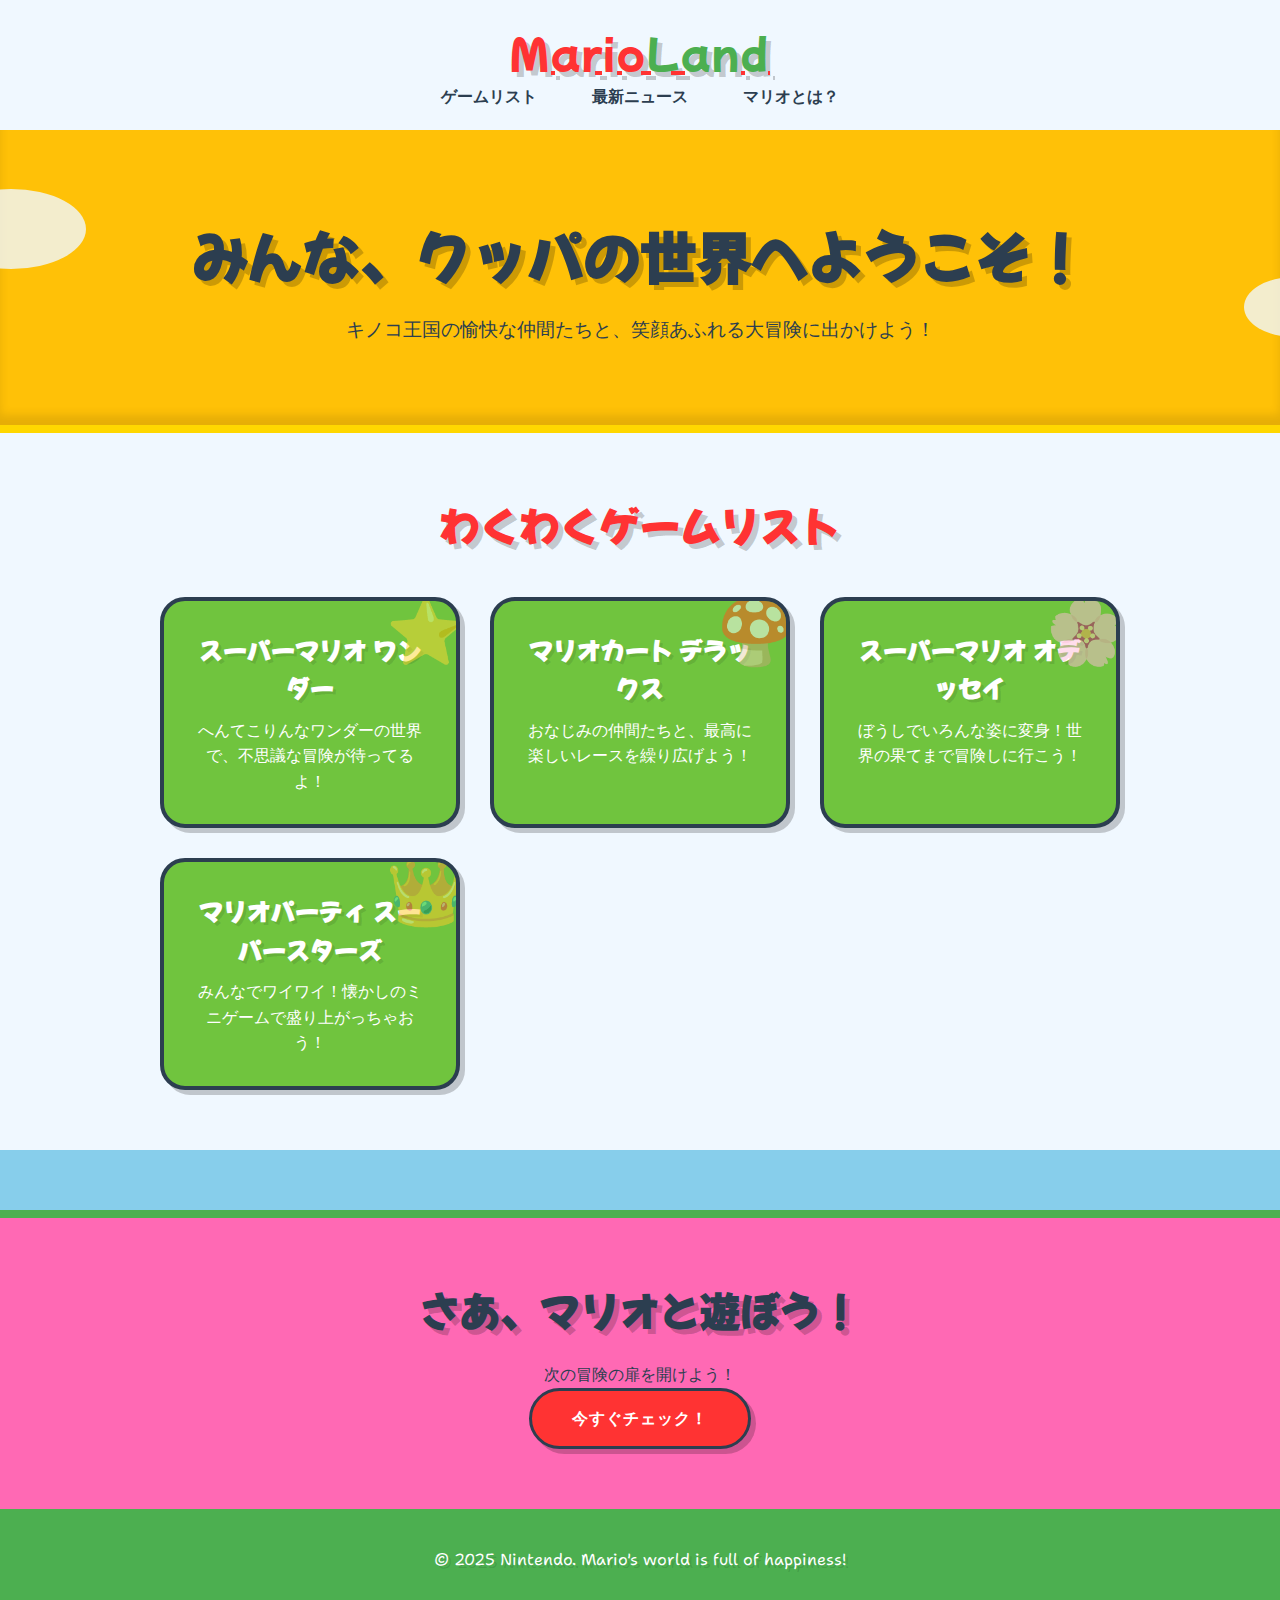
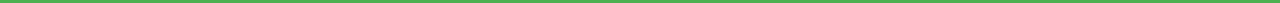
<file: index.html>
<!DOCTYPE html>
<html lang="ja">
<head>
    <meta charset="UTF-8">
    <meta name="viewport" content="width=device-width, initial-scale=1.0">
    <title>マリオと冒険の旅へ！</title>
    <link rel="stylesheet" href="style.css">
    <link rel="preconnect" href="https://fonts.googleapis.com">
    <link rel="preconnect" href="https://fonts.gstatic.com" crossorigin>
    <link href="https://fonts.googleapis.com/css2?family=Shantell+Sans:wght@500;700&family=Mochiy+Pop+One&display=swap" rel="stylesheet">
</head>
<body>

    <header>
        <div class="container">
            <a href="#" class="logo">Mario<span>Land</span></a>
            <nav>
                <a href="#games">ゲームリスト</a>
                <a href="#news">最新ニュース</a>
                <a href="#about">マリオとは？</a>
            </nav>
        </div>
    </header>

    <main>
        <section class="hero">
            <div class="container">
                <h1>みんな、クッパの世界へようこそ！</h1>
                <p>キノコ王国の愉快な仲間たちと、笑顔あふれる大冒険に出かけよう！</p>
            </div>
        </section>

        <section id="games">
            <div class="container">
                <h2 class="section-heading">わくわくゲームリスト</h2>
                <div class="game-grid">
                    <div class="game-card">
                        <h3>スーパーマリオ ワンダー</h3>
                        <p>へんてこりんなワンダーの世界で、不思議な冒険が待ってるよ！</p>
                    </div>
                    <div class="game-card">
                        <h3>マリオカート デラックス</h3>
                        <p>おなじみの仲間たちと、最高に楽しいレースを繰り広げよう！</p>
                    </div>
                    <div class="game-card">
                        <h3>スーパーマリオ オデッセイ</h3>
                        <p>ぼうしでいろんな姿に変身！世界の果てまで冒険しに行こう！</p>
                    </div>
                    <div class="game-card">
                        <h3>マリオパーティ スーパースターズ</h3>
                        <p>みんなでワイワイ！懐かしのミニゲームで盛り上がっちゃおう！</p>
                    </div>
                </div>
            </div>
        </section>

        <section class="cta">
            <div class="container">
                <h2>さあ、マリオと遊ぼう！</h2>
                <p>次の冒険の扉を開けよう！</p>
                <a href="https://www.nintendo.co.jp/character/mario/" class="btn" target="_blank">今すぐチェック！</a>
            </div>
        </section>
    </main>

    <footer>
        <div class="container">
            <p>&copy; 2025 Nintendo. Mario's world is full of happiness! </p>
        </div>
    </footer>

</body>
</html>
</file>
<file: style.css>
@import url('https://fonts.googleapis.com/css2?family=Shantell+Sans:wght@500;700&family=Mochiy+Pop+One&display=swap');

:root {
    --mario-red: #ff3333;
    --luigi-green: #4caf50;
    --peach-pink: #ff69b4;
    --yoshi-green: #70c43e;
    --star-yellow: #ffc107;
    --coin-gold: #ffd700;
    --sky-blue: #87ceeb;
    --cloud-white: #f0f8ff;
    --text-dark: #2c3e50;
    --text-light: #fff;
    --shadow-pop: 5px 5px 0px rgba(0, 0, 0, 0.2);
    --shadow-light: 3px 3px 0px rgba(0, 0, 0, 0.1);
}

* {
    box-sizing: border-box;
    margin: 0;
    padding: 0;
    transition: all 0.3s cubic-bezier(0.25, 0.46, 0.45, 0.94);
}

html {
    scroll-behavior: smooth;
}

body {
    font-family: 'Shantell Sans', sans-serif;
    color: var(--text-dark);
    background-color: var(--sky-blue);
    line-height: 1.6;
    text-align: center;
}

.container {
    max-width: 1000px;
    margin: 0 auto;
    padding: 0 20px;
}

header {
    background-color: var(--cloud-white);
    padding: 20px 0;
    box-shadow: 0 4px 10px rgba(0, 0, 0, 0.1);
}

.logo {
    font-family: 'Mochiy Pop One', cursive;
    font-size: 2.5rem;
    color: var(--mario-red);
    letter-spacing: 2px;
    text-shadow: var(--shadow-pop);
}

.logo span {
    color: var(--luigi-green);
}

nav a {
    font-family: 'Shantell Sans', sans-serif;
    font-weight: 700;
    color: var(--text-dark);
    text-decoration: none;
    margin: 0 15px;
    padding: 5px 10px;
    border-radius: 20px;
    background-color: transparent;
    position: relative;
    z-index: 1;
}

nav a:hover {
    color: var(--text-light);
}

nav a::before {
    content: '';
    position: absolute;
    top: 0;
    left: 0;
    width: 100%;
    height: 100%;
    background-color: var(--peach-pink);
    transform: scaleX(0);
    transform-origin: left;
    border-radius: 20px;
    z-index: -1;
    transition: transform 0.3s ease-in-out;
}

nav a:hover::before {
    transform: scaleX(1);
}

/* Hero Section */
.hero {
    background-color: var(--star-yellow);
    padding: 80px 20px;
    box-shadow: inset 0 -10px 10px rgba(0, 0, 0, 0.1);
    position: relative;
    overflow: hidden;
    border-bottom: 8px solid var(--coin-gold);
}

.hero::before, .hero::after {
    content: '';
    position: absolute;
    background-color: var(--cloud-white);
    border-radius: 50%;
    opacity: 0.8;
    animation: cloudMove 20s linear infinite;
}

.hero::before {
    width: 150px;
    height: 80px;
    top: 20%;
    left: -5%;
    animation-delay: 0s;
}

.hero::after {
    width: 100px;
    height: 60px;
    top: 50%;
    right: -5%;
    animation-delay: 10s;
}

@keyframes cloudMove {
    from { transform: translateX(0); }
    to { transform: translateX(1200px); }
}

.hero h1 {
    font-family: 'Mochiy Pop One', cursive;
    font-size: 3.5rem;
    color: var(--text-dark);
    margin-bottom: 15px;
    text-shadow: var(--shadow-pop);
    animation: bounceIn 1s ease-out;
}

.hero p {
    font-size: 1.2rem;
    color: var(--text-dark);
    font-weight: 500;
}

/* Sections */
section {
    padding: 60px 0;
    background-color: var(--cloud-white);
}

.section-heading {
    font-family: 'Mochiy Pop One', cursive;
    font-size: 2.5rem;
    color: var(--mario-red);
    margin-bottom: 40px;
    text-shadow: var(--shadow-pop);
}

.game-grid {
    display: grid;
    grid-template-columns: repeat(auto-fit, minmax(280px, 1fr));
    gap: 30px;
}

.game-card {
    background-color: var(--yoshi-green);
    color: var(--text-light);
    padding: 30px;
    border-radius: 25px;
    box-shadow: var(--shadow-pop);
    position: relative;
    overflow: hidden;
    cursor: pointer;
    border: 4px solid var(--text-dark);
    transform: scale(1);
    animation: popUp 0.5s ease-out forwards;
}

.game-card:hover {
    transform: scale(1.05);
}

.game-card::before {
    content: '⭐';
    font-size: 4rem;
    position: absolute;
    top: -20px;
    right: -10px;
    opacity: 0.5;
    animation: spin 3s linear infinite;
}

.game-card:nth-child(2)::before { content: '🍄'; animation-delay: 0.5s; }
.game-card:nth-child(3)::before { content: '🌸'; animation-delay: 1s; }
.game-card:nth-child(4)::before { content: '👑'; animation-delay: 1.5s; }

@keyframes popUp {
    from { transform: scale(0.8); opacity: 0; }
    to { transform: scale(1); opacity: 1; }
}

@keyframes spin {
    from { transform: rotate(0deg); }
    to { transform: rotate(360deg); }
}

.game-card h3 {
    font-family: 'Mochiy Pop One', cursive;
    font-size: 1.5rem;
    margin-bottom: 10px;
    color: var(--text-light);
    text-shadow: var(--shadow-light);
}

.game-card p {
    font-size: 1rem;
    font-weight: 500;
}

.cta {
    background-color: var(--peach-pink);
    padding: 60px 20px;
    margin-top: 60px;
    border-top: 8px solid var(--luigi-green);
    border-bottom: 8px solid var(--luigi-green);
}

.cta h2 {
    font-family: 'Mochiy Pop One', cursive;
    font-size: 2.5rem;
    color: var(--text-dark);
    margin-bottom: 20px;
    text-shadow: var(--shadow-pop);
}

.cta .btn {
    display: inline-block;
    padding: 15px 40px;
    background-color: var(--mario-red);
    color: var(--text-light);
    text-decoration: none;
    border-radius: 50px;
    font-weight: 700;
    text-transform: uppercase;
    letter-spacing: 1px;
    box-shadow: var(--shadow-pop);
    border: 3px solid var(--text-dark);
    transform: scale(1);
}

.cta .btn:hover {
    background-color: var(--star-yellow);
    color: var(--text-dark);
    transform: scale(1.1);
}

footer {
    padding: 30px 0;
    background-color: var(--luigi-green);
    color: var(--text-light);
    text-shadow: var(--shadow-light);
}

/* Responsive Design */
@media (max-width: 768px) {
    .logo {
        font-size: 2rem;
    }

    nav {
        display: none;
    }

    .hero h1 {
        font-size: 2.5rem;
    }

    .section-heading {
        font-size: 2rem;
    }
}
</file>
